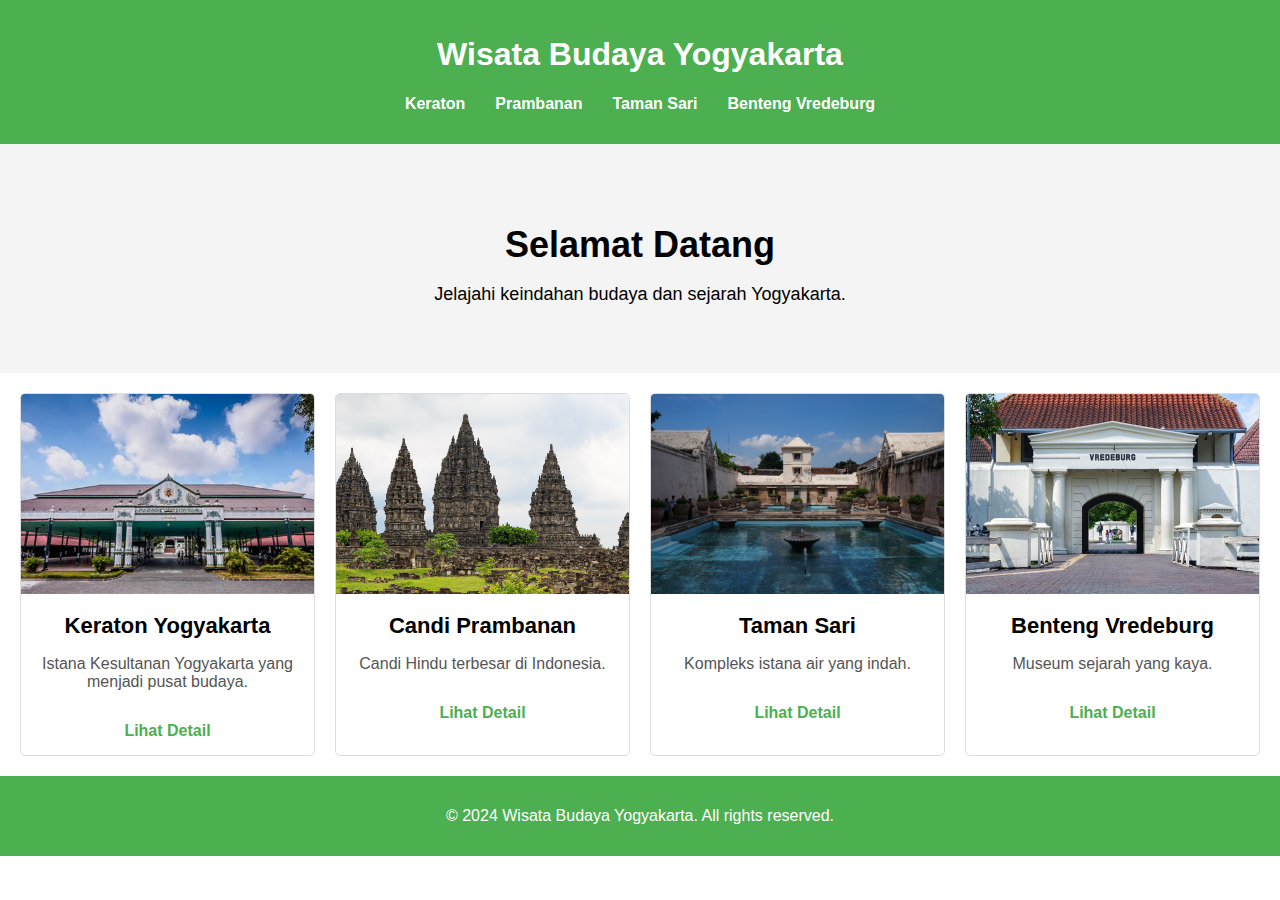
<file: index.html>
<!DOCTYPE html>
<html lang="en">
<head>
    <meta charset="UTF-8">
    <meta name="viewport" content="width=device-width, initial-scale=1.0">
    <title>Wisata Budaya Yogyakarta</title>
    <link rel="stylesheet" href="css/styles.css">
</head>
<body>
    <header>
        <div class="container">
            <h1>Wisata Budaya Yogyakarta</h1>
            <nav>
                <ul>
                    <li><a href="#keraton">Keraton</a></li>
                    <li><a href="#prambanan">Prambanan</a></li>
                    <li><a href="#tamansari">Taman Sari</a></li>
                    <li><a href="#vredeburg">Benteng Vredeburg</a></li>
                </ul>
            </nav>
        </div>
    </header>

    <main>
        <section class="hero">
            <h2>Selamat Datang</h2>
            <p>Jelajahi keindahan budaya dan sejarah Yogyakarta.</p>
        </section>

        <section class="destinations">
            <div id="keraton" class="destination">
                <img src="images/keraton.jpg" alt="Keraton Yogyakarta">
                <h3>Keraton Yogyakarta</h3>
                <p>Istana Kesultanan Yogyakarta yang menjadi pusat budaya.</p>
                <a href="details/keraton.html">Lihat Detail</a>
            </div>

            <div id="prambanan" class="destination">
                <img src="images/prambanan.jpg" alt="Candi Prambanan">
                <h3>Candi Prambanan</h3>
                <p>Candi Hindu terbesar di Indonesia.</p>
                <a href="details/prambanan.html">Lihat Detail</a>
            </div>

            <div id="tamansari" class="destination">
                <img src="images/tamansari.jpg" alt="Taman Sari">
                <h3>Taman Sari</h3>
                <p>Kompleks istana air yang indah.</p>
                <a href="details/tamansari.html">Lihat Detail</a>
            </div>

            <div id="vredeburg" class="destination">
                <img src="images/vredeburg.jpg" alt="Benteng Vredeburg">
                <h3>Benteng Vredeburg</h3>
                <p>Museum sejarah yang kaya.</p>
                <a href="details/vredeburg.html">Lihat Detail</a>
            </div>
        </section>
    </main>

    <footer>
        <p>&copy; 2024 Wisata Budaya Yogyakarta. All rights reserved.</p>
    </footer>
</body>
</html>
</file>
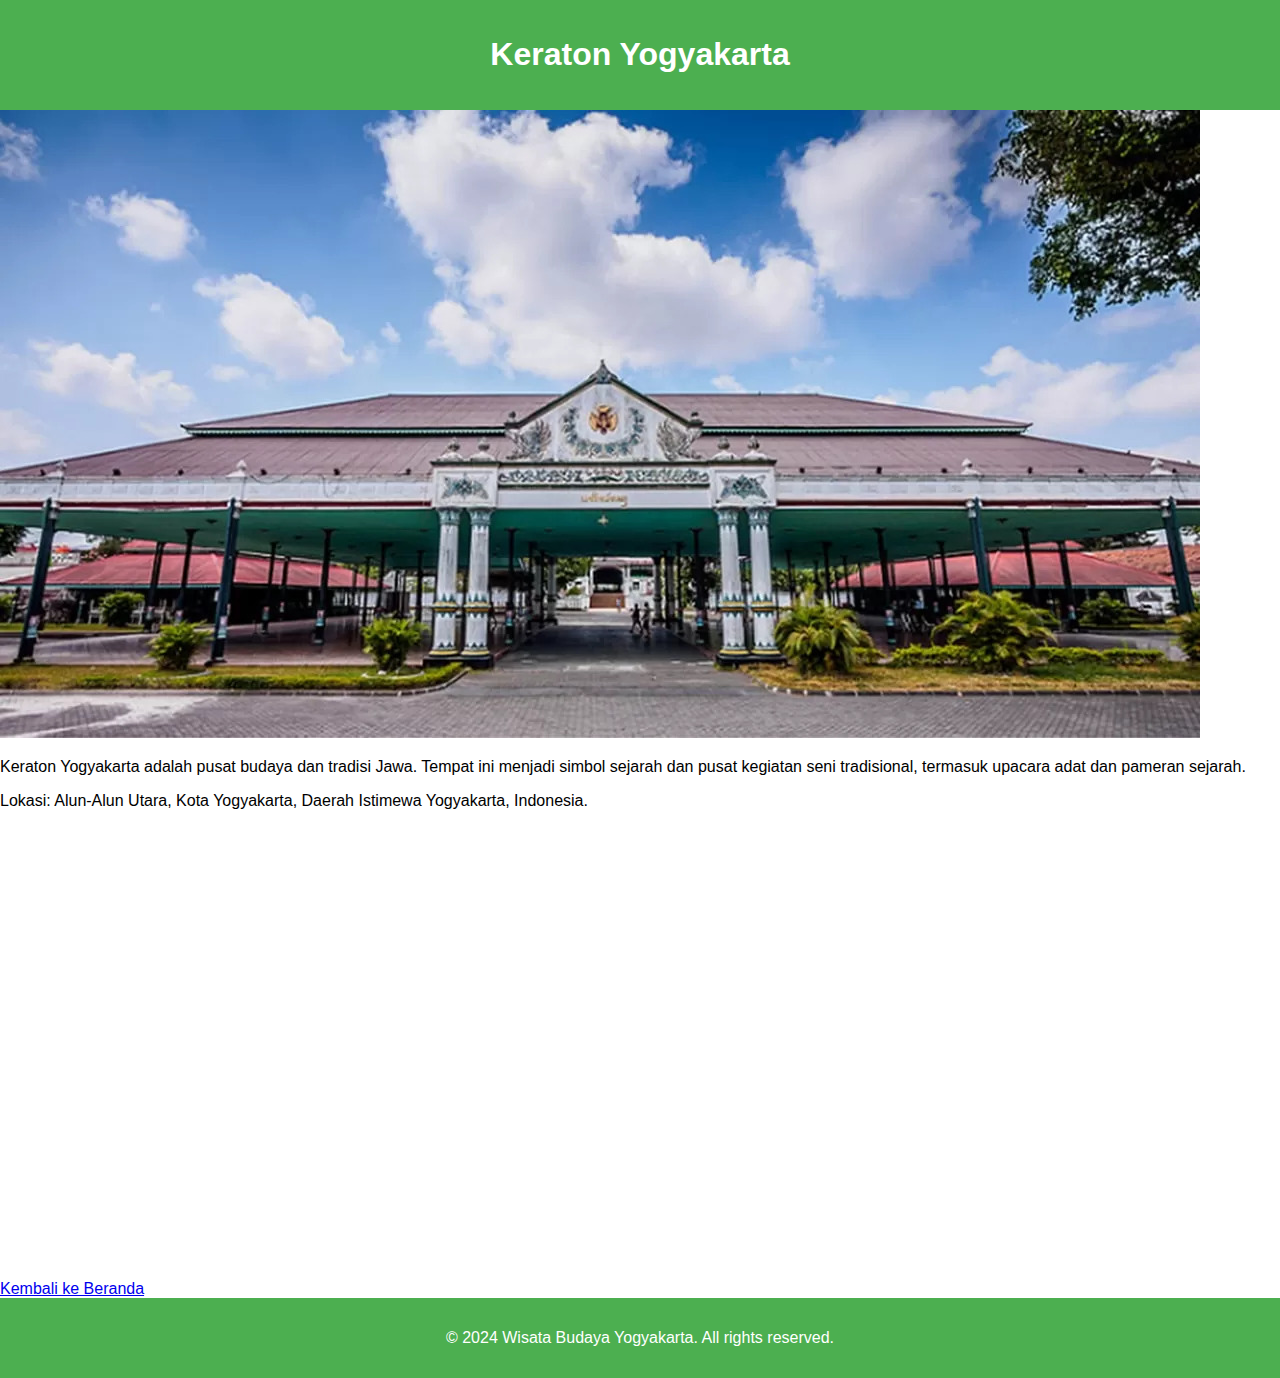
<file: details/keraton.html>
<!DOCTYPE html>
<html lang="en">
<head>
    <meta charset="UTF-8">
    <meta name="viewport" content="width=device-width, initial-scale=1.0">
    <title>Keraton Yogyakarta</title>
    <link rel="stylesheet" href="../css/styles.css">
</head>
<body>
    <header>
        <h1>Keraton Yogyakarta</h1>
    </header>

    <main>
        <section class="details">
            <img src="../images/keraton.jpg" alt="Keraton Yogyakarta">
            <p>
                Keraton Yogyakarta adalah pusat budaya dan tradisi Jawa. Tempat ini menjadi simbol sejarah dan pusat kegiatan seni tradisional, termasuk upacara adat dan pameran sejarah.
            </p>
            <p>
                Lokasi: Alun-Alun Utara, Kota Yogyakarta, Daerah Istimewa Yogyakarta, Indonesia.
            </p>
            <div class="map">
                <iframe 
                    src="https://www.google.com/maps/embed?pb=!1m18!1m12!1m3!1d3952.8495849483434!2d110.35804171415582!3d-7.8054454790483475!2m3!1f0!2f0!3f0!3m2!1i1024!2i768!4f13.1!3m3!1m2!1s0x2e7a578db0887fd1%3A0x8dc31abf1770e40f!2sKeraton%20Yogyakarta!5e0!3m2!1sid!2sid!4v1699532969820!5m2!1sid!2sid" 
                    width="600" 
                    height="450" 
                    style="border:0;" 
                    allowfullscreen="" 
                    loading="lazy" 
                    referrerpolicy="no-referrer-when-downgrade">
                </iframe>
            </div>
            <a href="../index.html">Kembali ke Beranda</a>
        </section>
    </main>

    <footer>
        <p>&copy; 2024 Wisata Budaya Yogyakarta. All rights reserved.</p>
    </footer>
</body>
</html>
</file>
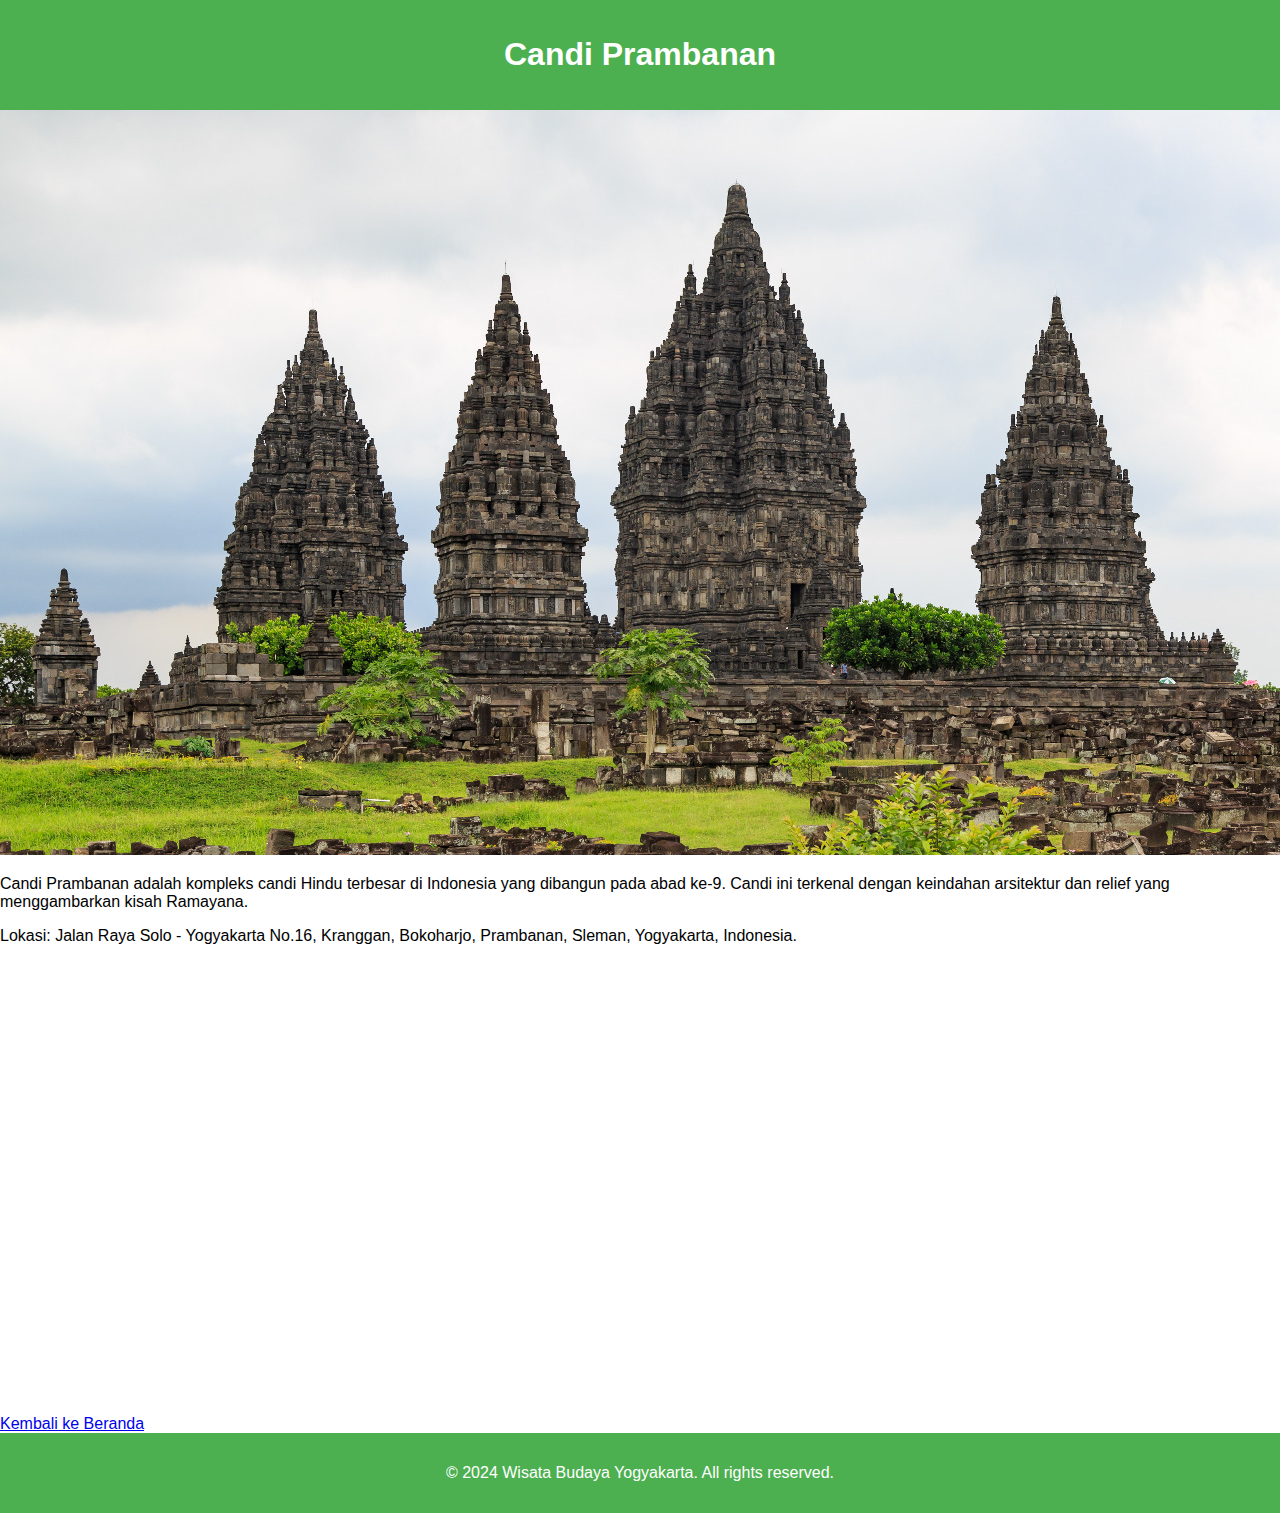
<file: details/prambanan.html>
<!DOCTYPE html>
<html lang="en">
<head>
    <meta charset="UTF-8">
    <meta name="viewport" content="width=device-width, initial-scale=1.0">
    <title>Candi Prambanan</title>
    <link rel="stylesheet" href="../css/styles.css">
</head>
<body>
    <header>
        <h1>Candi Prambanan</h1>
    </header>

    <main>
        <section class="details">
            <img src="../images/prambanan.jpg" alt="Candi Prambanan">
            <p>
                Candi Prambanan adalah kompleks candi Hindu terbesar di Indonesia yang dibangun pada abad ke-9. Candi ini terkenal dengan keindahan arsitektur dan relief yang menggambarkan kisah Ramayana.
            </p>
            <p>
                Lokasi: Jalan Raya Solo - Yogyakarta No.16, Kranggan, Bokoharjo, Prambanan, Sleman, Yogyakarta, Indonesia.
            </p>
            <div class="map">
                <iframe 
                    src="https://www.google.com/maps/embed?pb=!1m18!1m12!1m3!1d3952.9491843160836!2d110.48782071415577!3d-7.751901779090894!2m3!1f0!2f0!3f0!3m2!1i1024!2i768!4f13.1!3m3!1m2!1s0x2e7a5856db78d3cf%3A0x5031bcb10469a30!2sPrambanan!5e0!3m2!1sid!2sid!4v1699532801231!5m2!1sid!2sid" 
                    width="600" 
                    height="450" 
                    style="border:0;" 
                    allowfullscreen="" 
                    loading="lazy" 
                    referrerpolicy="no-referrer-when-downgrade">
                </iframe>
            </div>
            <a href="../index.html">Kembali ke Beranda</a>
        </section>
    </main>

    <footer>
        <p>&copy; 2024 Wisata Budaya Yogyakarta. All rights reserved.</p>
    </footer>
</body>
</html>
</file>
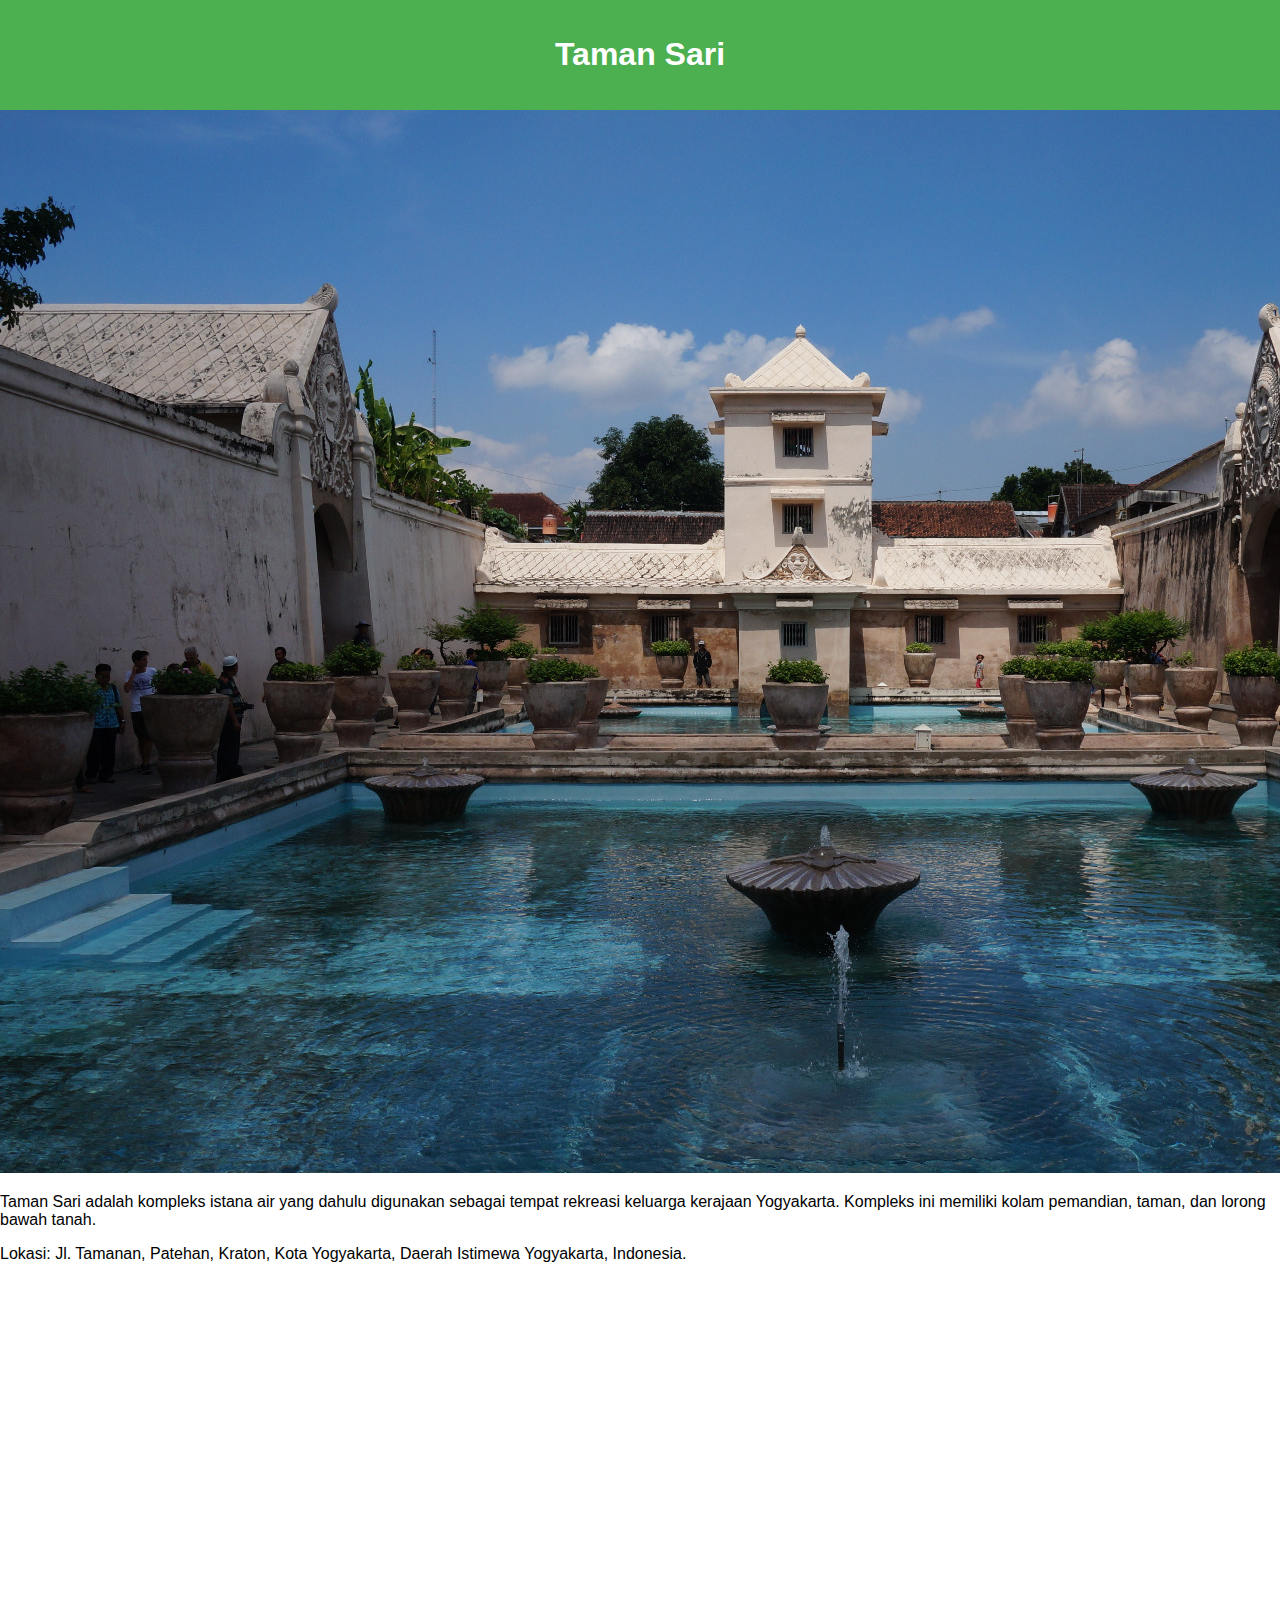
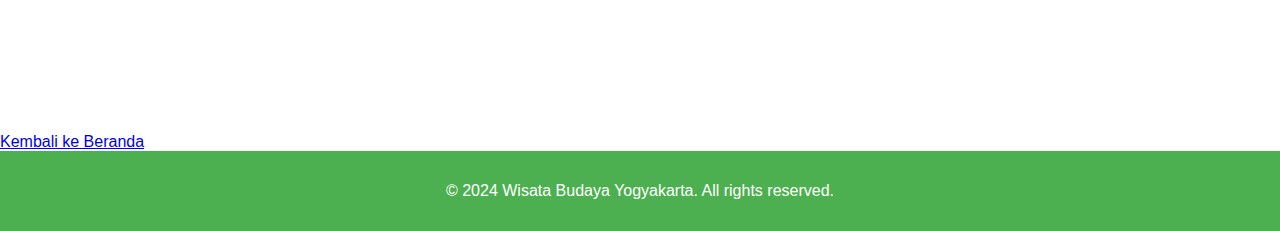
<file: details/tamansari.html>
<!DOCTYPE html>
<html lang="en">
<head>
    <meta charset="UTF-8">
    <meta name="viewport" content="width=device-width, initial-scale=1.0">
    <title>Taman Sari</title>
    <link rel="stylesheet" href="../css/styles.css">
</head>
<body>
    <header>
        <h1>Taman Sari</h1>
    </header>

    <main>
        <section class="details">
            <img src="../images/tamansari.jpg" alt="Taman Sari">
            <p>
                Taman Sari adalah kompleks istana air yang dahulu digunakan sebagai tempat rekreasi keluarga kerajaan Yogyakarta. Kompleks ini memiliki kolam pemandian, taman, dan lorong bawah tanah.
            </p>
            <p>
                Lokasi: Jl. Tamanan, Patehan, Kraton, Kota Yogyakarta, Daerah Istimewa Yogyakarta, Indonesia.
            </p>
            <div class="map">
                <iframe 
                    src="https://www.google.com/maps/embed?pb=!1m18!1m12!1m3!1d3952.802053724761!2d110.36028851415597!3d-7.811130279032873!2m3!1f0!2f0!3f0!3m2!1i1024!2i768!4f13.1!3m3!1m2!1s0x2e7a578ee5ee8c67%3A0xc08c2f21be7f33de!2sTaman%20Sari!5e0!3m2!1sid!2sid!4v1699532886474!5m2!1sid!2sid" 
                    width="600" 
                    height="450" 
                    style="border:0;" 
                    allowfullscreen="" 
                    loading="lazy" 
                    referrerpolicy="no-referrer-when-downgrade">
                </iframe>
            </div>
            <a href="../index.html">Kembali ke Beranda</a>
        </section>
    </main>

    <footer>
        <p>&copy; 2024 Wisata Budaya Yogyakarta. All rights reserved.</p>
    </footer>
</body>
</html>
</file>
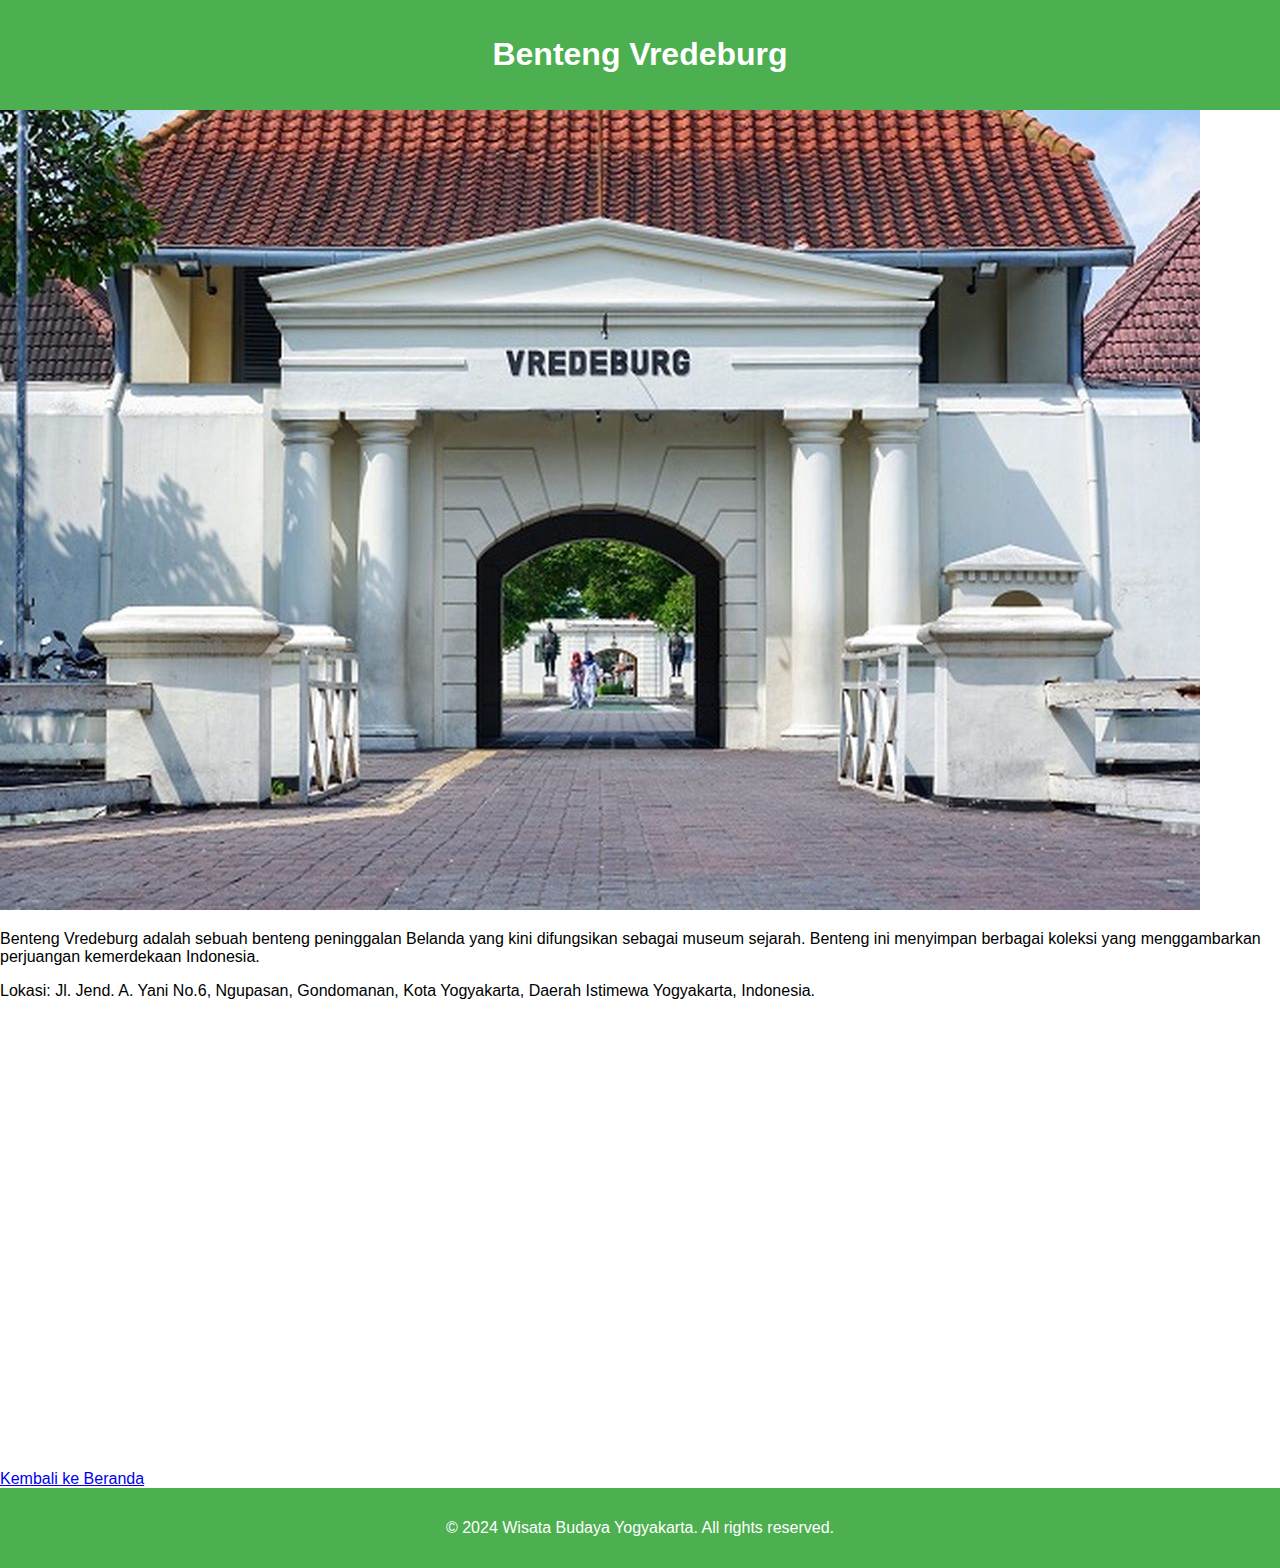
<file: details/vredeburg.html>
<!DOCTYPE html>
<html lang="en">
<head>
    <meta charset="UTF-8">
    <meta name="viewport" content="width=device-width, initial-scale=1.0">
    <title>Benteng Vredeburg</title>
    <link rel="stylesheet" href="../css/styles.css">
</head>
<body>
    <header>
        <h1>Benteng Vredeburg</h1>
    </header>

    <main>
        <section class="details">
            <img src="../images/vredeburg.jpg" alt="Benteng Vredeburg">
            <p>
                Benteng Vredeburg adalah sebuah benteng peninggalan Belanda yang kini difungsikan sebagai museum sejarah. Benteng ini menyimpan berbagai koleksi yang menggambarkan perjuangan kemerdekaan Indonesia.
            </p>
            <p>
                Lokasi: Jl. Jend. A. Yani No.6, Ngupasan, Gondomanan, Kota Yogyakarta, Daerah Istimewa Yogyakarta, Indonesia.
            </p>
            <div class="map">
                <iframe 
                    src="https://www.google.com/maps/embed?pb=!1m18!1m12!1m3!1d3952.802053724761!2d110.35978921415587!3d-7.797989279032873!2m3!1f0!2f0!3f0!3m2!1i1024!2i768!4f13.1!3m3!1m2!1s0x2e7a578ee5ee8c67%3A0xc08c2f21be7f33de!2sBenteng%20Vredeburg!5e0!3m2!1sid!2sid!4v1699532901231!5m2!1sid!2sid" 
                    width="600" 
                    height="450" 
                    style="border:0;" 
                    allowfullscreen="" 
                    loading="lazy" 
                    referrerpolicy="no-referrer-when-downgrade">
                </iframe>
            </div>
            <a href="../index.html">Kembali ke Beranda</a>
        </section>
    </main>

    <footer>
        <p>&copy; 2024 Wisata Budaya Yogyakarta. All rights reserved.</p>
    </footer>
</body>
</html>
</file>
<file: css/styles.css>
/* General Styling */
body {
    font-family: Arial, sans-serif;
    margin: 0;
    padding: 0;
}

.container {
    max-width: 1200px;
    margin: 0 auto;
    padding: 0 15px;
}

/* Header */
header {
    background-color: #4CAF50;
    color: white;
    padding: 15px 0;
}

header h1 {
    text-align: center;
}

header nav ul {
    display: flex;
    justify-content: center;
    list-style: none;
    padding: 0;
}

header nav ul li {
    margin: 0 15px;
}

header nav ul li a {
    color: white;
    text-decoration: none;
    font-weight: bold;
}

/* Hero Section */
.hero {
    background-color: #f4f4f4;
    text-align: center;
    padding: 50px 0;
}

.hero h2 {
    font-size: 36px;
    margin-bottom: 10px;
}

.hero p {
    font-size: 18px;
}

/* Destinations Section */
.destinations {
    display: grid;
    grid-template-columns: repeat(auto-fit, minmax(250px, 1fr));
    gap: 20px;
    padding: 20px;
    background-color: #ffffff;
}

.destination {
    border: 1px solid #ddd;
    border-radius: 5px;
    overflow: hidden;
    text-align: center;
}

.destination img {
    width: 100%;
    height: 200px;
    object-fit: cover;
}

.destination h3 {
    font-size: 22px;
    margin: 15px 0;
}

.destination p {
    font-size: 16px;
    color: #555;
    padding: 0 10px;
}

.destination a {
    display: inline-block;
    margin: 15px 0;
    color: #4CAF50;
    text-decoration: none;
    font-weight: bold;
}

.destination a:hover {
    text-decoration: underline;
}

/* Footer */
footer {
    text-align: center;
    padding: 15px;
    background-color: #4CAF50;
    color: white;
}
</file>
